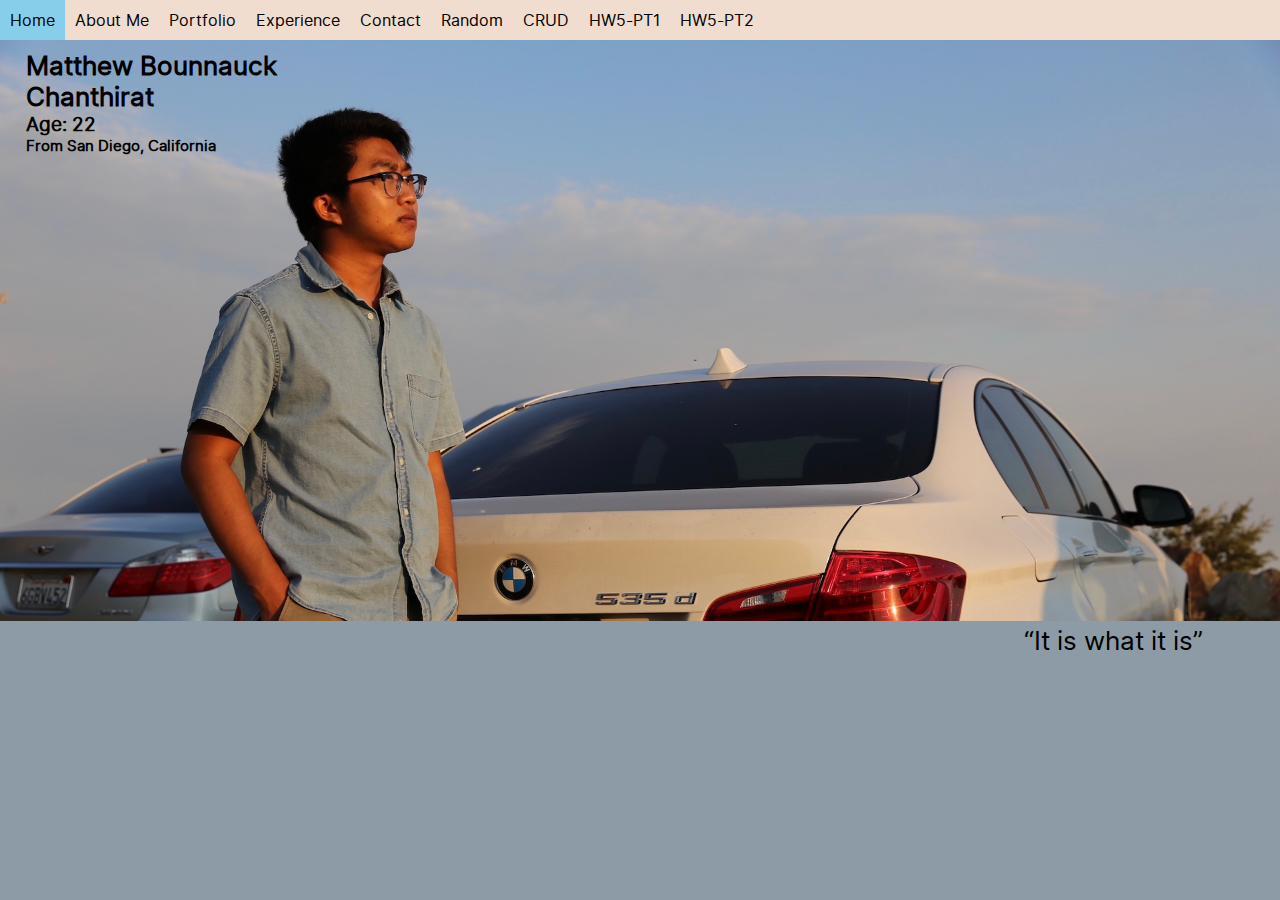
<file: index.html>
<!DOCTYPE html>
<html lang="en">
    <head>
        <meta charset="UTF-8">
        <meta name="viewport" content="width=device-width, initial-scale=1">
        <title>Matthew Bounnauck Chanthirat's Home Page</title>
        <!--used for later animations-->
        <script></script>
        <link rel="icon" href="/assets/icons/home.png">
        <link rel="stylesheet" href="/style/navbarstyle.css">
        <link rel="stylesheet" href="/style/home-desktop-laptop.css">
    </head>
    
    <body>
        <!-- navbar -->
        <nav> 
            <ul>
                <li><a class="active" href="index.html">Home</a></li>
                <li><a href="aboutme.html">About Me</a></li>
                <li><a href="portfolio.html">Portfolio</a></li>
                <li><a href="experience.html">Experience</a></li>
                <li><a href="contact.html">Contact</a></li>
                <li><a href="fun.html">Random</a></li>
                <li><a href="styledcrud.html">CRUD</a></li>
                <li><a href="methodtest.html">HW5-PT1</a></li>
                <li><a href="webcomponent.html">HW5-PT2</a></li>
            </ul>
        </nav>

        <!-- Main image for homepage-->
        <main>
        <figure>
            <header>
                <h1>Matthew Bounnauck <br>Chanthirat</h1>
                <h2>Age: 22</h2>
                <h3>From San Diego, California</h3>
            </header>
            <picture>
                <source srcset="/assets/images/homeholdersmallest.jpg" media="(max-width:480px)">
                <source srcset="/assets/images/homeholdermed.jpg" media="(max-width:680px)">
                <source srcset="/assets/images/homeholderlarge.jpg" media="(min-width:681px)">
                <img src="/assets/images/homeholderlarge.jpg" alt="homepage image of matthew">
            </picture>
            <figcaption>“It is what it is”</figcaption> <!--not the best saying-->
        </figure>
        </main>
    </body>
</html>
</file>
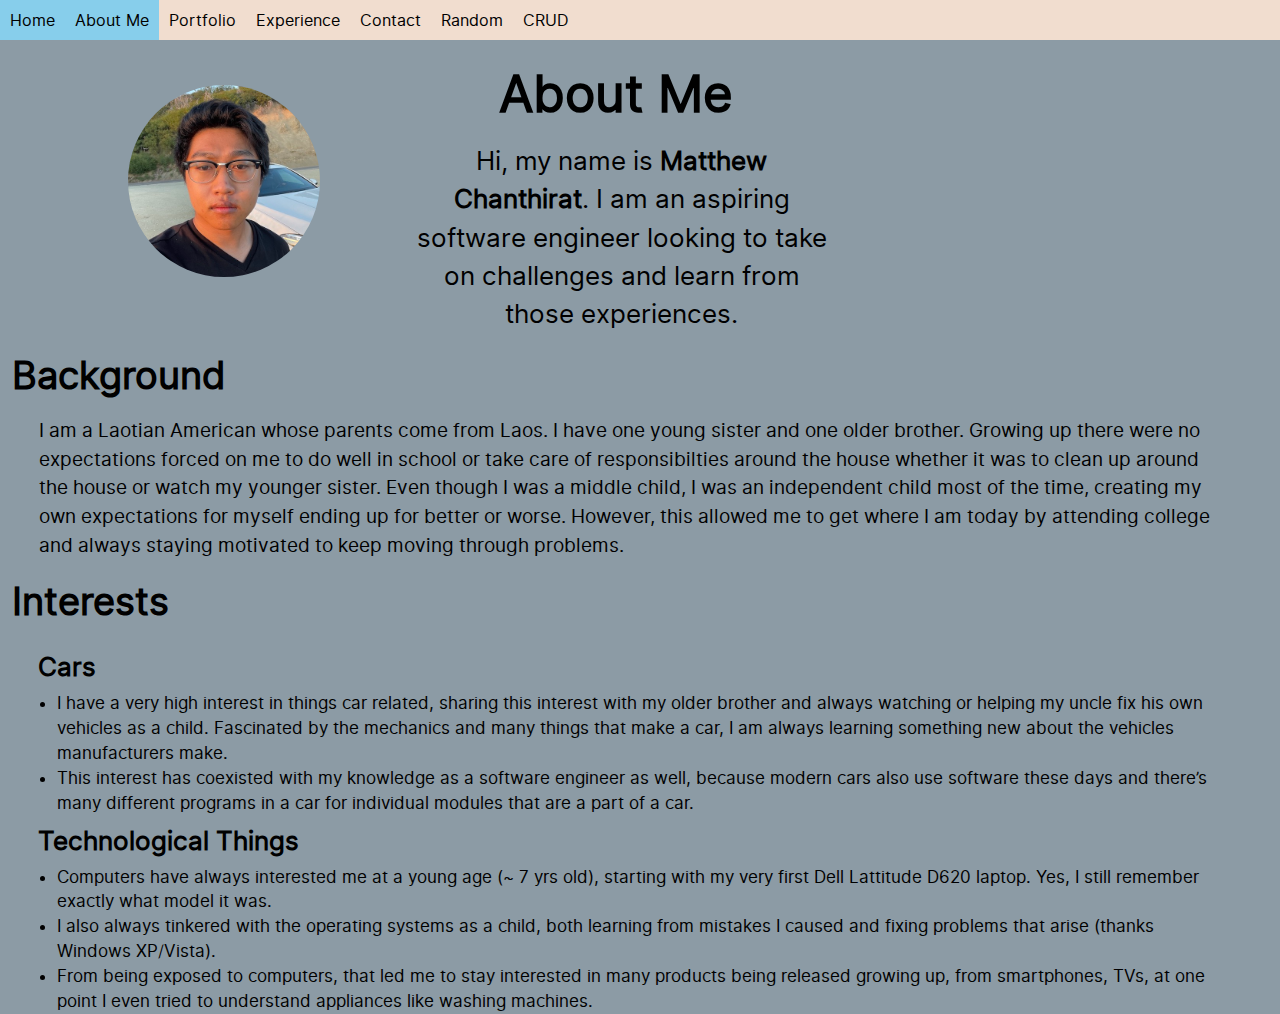
<file: aboutme.html>
<!DOCTYPE html>
<html lang="en">
    <head>
        <meta charset="UTF-8">
        <meta name="viewport" content="width=device-width, initial-scale=1">
        <title>Matthew's About Me Page</title>
        <link rel="icon" href="/assets/icons/pfp.png">
        <link rel="stylesheet" href="/style/navbarstyle.css">
        <link rel="stylesheet" href="/style/about-desktop-laptop.css">
    </head>

    <body>
        <!-- navbar -->
        <nav> 
            <ul>
                <li><a href="index.html">Home</a></li>
                <li><a class="active" href="aboutme.html">About Me</a></li>
                <li><a href="portfolio.html">Portfolio</a></li>
                <li><a href="experience.html">Experience</a></li>
                <li><a href="contact.html">Contact</a></li>
                <li><a href="fun.html">Random</a></li>
                <li><a href="styledcrud.html">CRUD</a></li>
            </ul>
        </nav>
        <main>
            <header>
                <!-- not another photo in dirt with a car :skull: -->
                <img src="/assets/icons/portrait.jpg" alt="portrait photo of matthew">
                
                <section>
                <!--About Me header text-->    
                    <h1>About Me</h1>
                    <p>Hi, my name is <b>Matthew Chanthirat</b>. I am an aspiring software engineer looking to take on challenges and learn from those experiences.</p>
                </section>
                
                
                <!--Background header and text-->
                <section>
                    <h2>Background</h2>
                    <p>
                        I am a Laotian American whose parents come from Laos. I have one young sister and one older brother. 
                        Growing up there were no expectations forced on me to do well in school or take care of responsibilties around the house whether it was to clean up 
                        around the house or watch my younger sister. Even though I was a middle child, I was an independent child most of the time, creating my own expectations 
                        for myself ending up for better or worse. However, this allowed me to get where I am today by attending college and always staying motivated to keep moving 
                        through problems. 
                    </p>
                </section>
                
                <section>
                <!--header for the interest and unordered list underneath to specify more about my interest-->
                <!--My Interests header and text-->
                <h2>Interests</h2>
                    <!--interest 1-->
                    <h3>Cars</h3>
                    <ul>
                        <li>
                            I have a very high interest in things car related, sharing this interest with my older brother and always watching or helping my uncle fix his own vehicles as a 
                            child. Fascinated by the mechanics and many things that make a car, I am always learning something new about the vehicles manufacturers make. 
                        </li>
                        <li>
                            This interest has coexisted with my knowledge as a software engineer as well, because modern cars also use software these days and there’s many different programs 
                            in a car for individual modules that are a part of a car.
                        </li>
                    </ul>
                    <!--interest 2-->
                    <h3>Technological Things</h3>
                    <ul>
                        <li>
                            Computers have always interested me at a young age (~ 7 yrs old), starting with my very first Dell Lattitude D620 laptop. 
                            Yes, I still remember exactly what model it was.
                        </li>
                        <li>
                            I also always tinkered with the operating systems as a child, both learning from mistakes I caused and 
                            fixing problems that arise (thanks Windows XP/Vista).
                        </li>
                        <li>
                            From being exposed to computers, that led me to stay interested in many products being released growing up, 
                            from smartphones, TVs, at one point I even tried to understand appliances like washing machines. 
                        </li>
                    </ul>
                </section>
               
            </header>
        </main>
        
    </body>
</html>
</file>
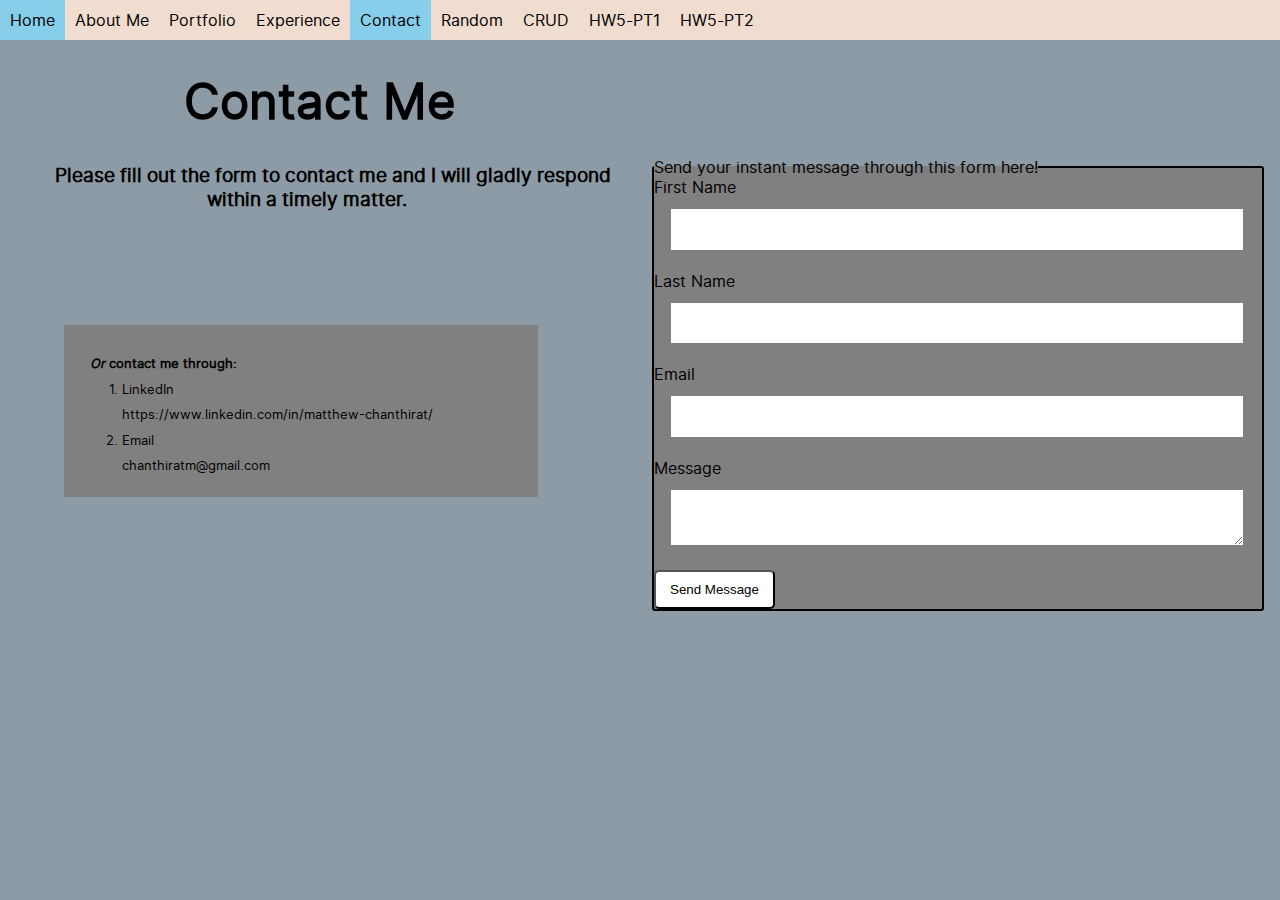
<file: contact.html>
<!DOCTYPE html>
<html lang="en">
    <head>
        <meta charset="UTF-8">
        <meta name="viewport" content="width=device-width, initial-scale=1">
        <title>Matthew's Contact Page</title>
        <link rel="icon" href="/assets/icons/message.png">
        <link rel="stylesheet" href="style/navbarstyle.css">
        <link rel="stylesheet" href="style/contactstyle.css">
    </head>

    <body>
        <!-- navbar -->
        <nav> 
            <ul>
                <li><a href="index.html">Home</a></li>
                <li><a href="aboutme.html">About Me</a></li>
                <li><a href="portfolio.html">Portfolio</a></li>
                <li><a href="experience.html">Experience</a></li>
                <li><a class="active" href="contact.html">Contact</a></li>
                <li><a href="fun.html">Random</a></li>
                <li><a href="styledcrud.html">CRUD</a></li>
                <li><a href="methodtest.html">HW5-PT1</a></li>
                <li><a href="webcomponent.html">HW5-PT2</a></li>
            </ul>
        </nav>
        <main>
            <section>
                <h1>Contact Me</h1>
            
                <strong>
                    Please fill out the form to contact me and I will gladly respond within a timely matter.
                </strong>
            </section>
            
            <div>
                <strong><br><i>Or</i> contact me through:</strong>
                    <!--begin list of alt contacts-->
                    <ol>
                        <!--css for span later-->
                        <li><span>LinkedIn</span><br>https://www.linkedin.com/in/matthew-chanthirat/</li> <!--maybe make link clickable later-->
                        <li><span>Email</span><br>chanthiratm@gmail.com</li>
                    </ol>
            </div>
            <!--input form to contact me-->
            <fieldset>
                <legend>Send your instant message through this form here!</legend>
                <form method="post">
                    <label for="fstname">First Name</label>
                    <input type="text" name="fstname" id="fstname" required>
        
                    <label for="lstname">Last Name</label>
                    <input type="text" name="lstname" id="lstname" required>
        
                    <label for="email">Email</label>
                    <input type="text" name="email" id="email" required>
        
                    <label for="message">Message</label>
                    <textarea name="message" id="message"></textarea>
                    <button type="submit">Send Message</button>
                </form>
            </fieldset>
        </main>
        
    </body>
</html>
</file>
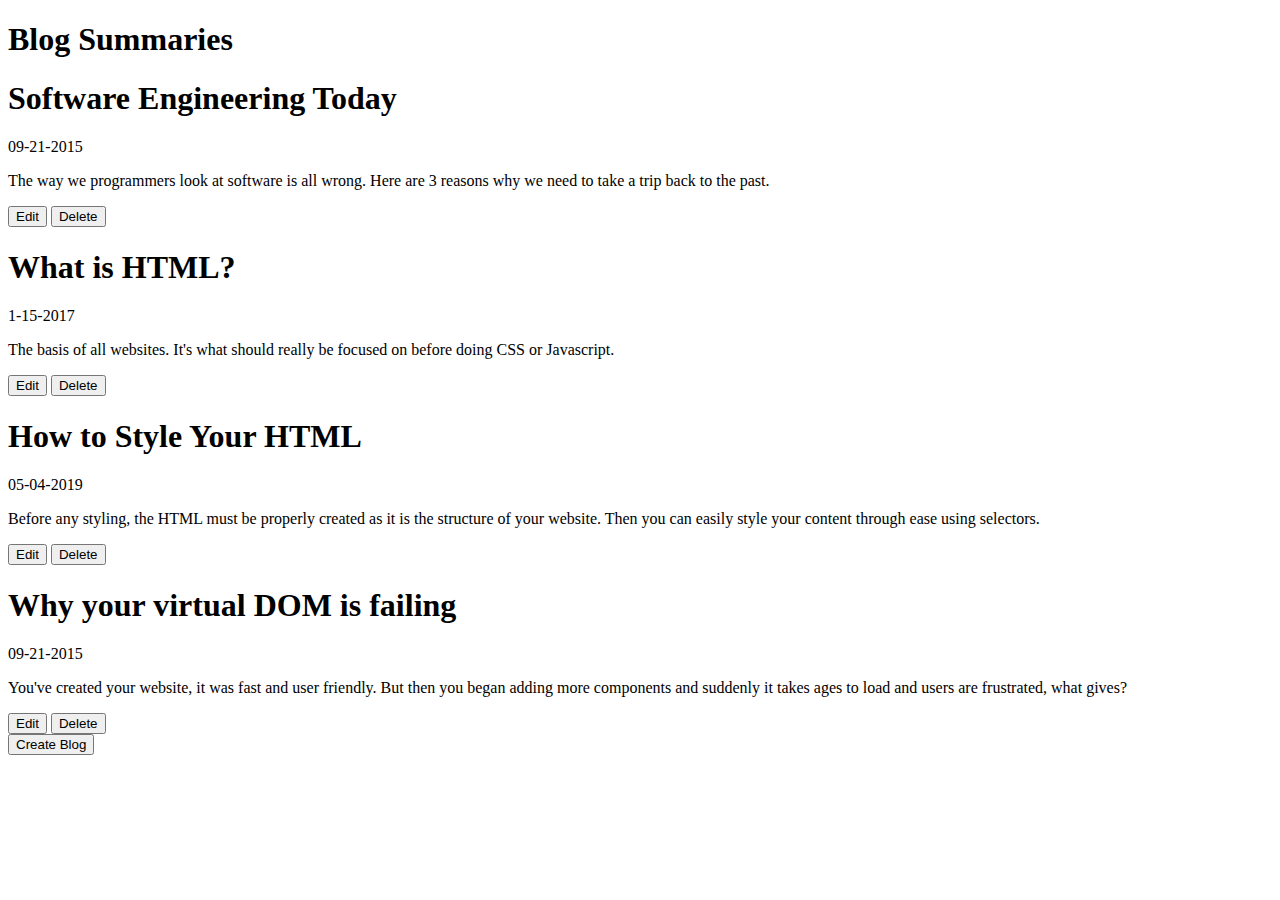
<file: crud.html>
<!DOCTYPE html>
<html>
    <head>
        <meta charset="UTF-8">
        <meta http-equiv="X-UA-Compatible" content="IE=edge">
    <meta name="viewport" content="width=device-width, initial-scale=1.0">
        <title>Blog Posts</title>

        <script type="module">
            import * as Blogs from './javascript/blog.js';
            import exampleBlogs from './javascript/exampleblog.js';
    
            // Second, populate our DB with the example blogs if we don't have any.
            if (Blogs.countBlogs() == 0) {
                for (const blog of exampleBlogs) {
                    Blogs.insertBlog(blog);
                }
            }
    
            document.addEventListener("DOMContentLoaded", (_ev) => {
                // First, let's display what we've got.
                const blogsContainer = document.getElementById("blogs");
                Blogs.redisplayAllBlogs(blogsContainer);

                // Now, let's set up our form so we can use it for adding blogs.
                const addBlogForm = document.getElementById("insert-blog-form");
                //const removeBLogForm = document.getElementById("delete-blog-form");
                addBlogForm.addEventListener("submit", (ev) => {
                    // Stop the form submission event from continuing and refreshing the page.
                    ev.preventDefault();
    
                    // Load the data from the form into a FormData.
                    const formData = new FormData(ev.target);
    
                    // The names of our form fields are identical to our blog JSON, so just copy it over.
                    const blog = {};
                    for (const [key, value] of formData.entries()) {
                        blog[key] = value;
                    }
    
                    // Insert the new blog we just made and redisplay the blogs!
                    Blogs.insertBlog(blog);
                    Blogs.redisplayAllBlogs(blogsContainer);
                });
                    // the listener for the add new blogs button
                    Blogs.click_add();
                });
                // add windows to use as initial onclicks for buttons with generated IDs 
                    window.edit_click = Blogs.edit_click;  // edit button
                    window.extra_disappear = Blogs.extra_disappear;  // delete button
                
        </script>
        <!-- Blog Template -->
        <template id="blog-template">
            <blog-article>
                <blog-title>
                    <h1 id="header_title">Title</h1>
                    <p>Date</p>
                </blog-title>
                <blog-summary>
                    <p>Summary</p>
                </blog-summary>
                <blog-edit-value>
                    <button id="blog-edit" onclick="edit_click(this.id)">Edit</button>
                </blog-edit-value>
                <blog-delete-value>
                    <button id="blog-remove" onclick="extra_disappear(this.id)">Delete</button>
                </blog-delete-value>
            </blog-article>
        </template>
    </head>
    <body>
        
        <header>
            <h1>Blog Summaries</h1>
        </header>
    
        <main>
            <!-- This is the dialog section for inserting a new blog -->
            <section id="blogs"></section>
            <dialog id="blogs_dialog">
                <section>
                    <form id="insert-blog-form" action="" method="dialog">
                        <fieldset>
                            <legend>Add a Blog</legend>
                            <label for="title">Title</label>
                            <input type="text" name="title" value="">
                            <label for="date">Date</label>
                            <input type="text" name="date" value="">
                            <label for="summary">Summary</label>
                            <textarea name="summary"cols="65" rows="10" value=""></textarea>
                            <input id="confirmed_insert" type="submit" value="Add Blog">
                        </fieldset>
                    </form>
                    <button id="cancel-insert">Cancel</button>
                </section>
            </dialog>

            <!-- this is a dialog section for editing a current blog (to be populated later by pulling current blog info)-->
            <dialog id="edit_blogs_dialog">
                <section>
                    <form id="edit-blog-form" action="" method="dialog">
                        <fieldset>
                            <legend>Edit a Blog</legend>
                            <label for="title">Title</label>
                            <input type="text" name="title" value="">
                            <label for="date">Date</label>
                            <input type="text" name="date" value="">
                            <label for="summary">Summary</label>
                            <textarea name="summary"cols="65" rows="10" value=""></textarea>
                            <input id="confirmed_edit" type="submit" value="Update Blog">
                        </fieldset>
                    </form>
                    <button id="cancel-edit">Cancel</button>
                </section>
            </dialog>
            
            <!-- confirmation dialog when deleting a blog-->
            <dialog id="confirm-delete">
                <p>Are you sure you want to delete this blog?</p>
                <form method="dialog">
                <button id="cancelled_click">Cancel</button> <!-- Cancel Button -->
                <button id="confirmed_click">Ok</button> <!-- Confirm Button -->
                </form>
            </dialog>

            <!-- separate button for adding blog -->
            <button id="blog_create">Create Blog</button> 
        </main>
    </body>
</html>
</file>
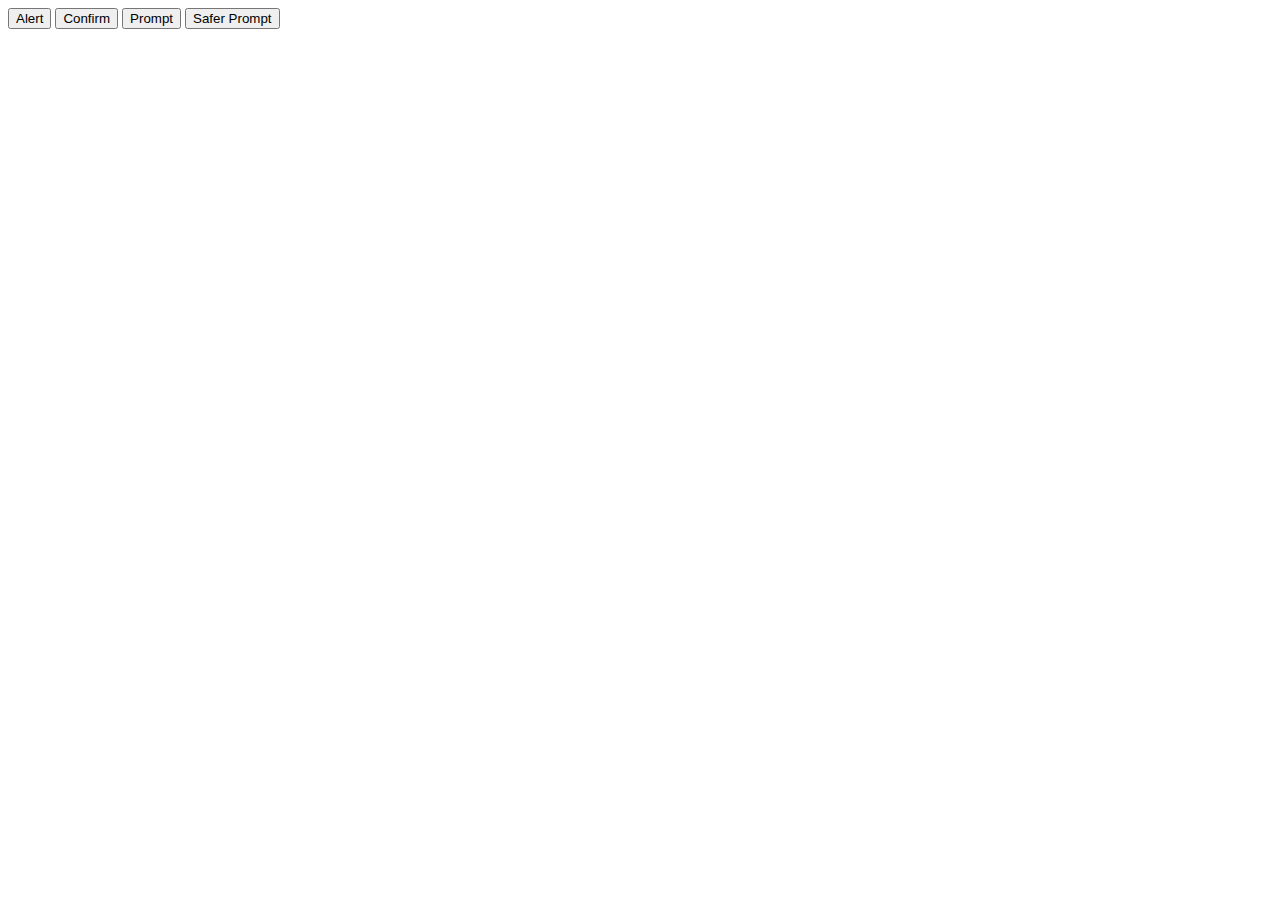
<file: customdialogs.html>
<!DOCTYPE html>
<html>
    <head>
        <meta charset="UTF-8">
        <title>Custom Buttons</title>
        <script type="module">
            import * as custom_func from './javascript/customdialog.js';
            document.addEventListener('DOMContentLoaded', () => {
                custom_func.alert_custom();
                custom_func.confirm_custom();
                custom_func.prompt_custom();
                custom_func.safe_prompt_custom();
            });
        </script>
    </head>
    <body>
        <!-- Alert Dialog -->
        <dialog id="alert_Dialog">
            <p>Alert pressed!</p>
            <form method="dialog">
              <button>OK</button> <!-- Button to close Alert -->
            </form>
          </dialog>
    
        <!-- Confirm Dialog -->
        <dialog id="confirm_Dialog">
            <p>Would you like to confirm?</p>
            <form method="dialog">
                <button id="cancelled_click">Cancel</button> <!-- Cancel Button -->
                <button id="confirmed_click">Ok</button> <!-- Confirm Button -->
            </form>
        </dialog>
    
        <!-- Prompt Dialog -->
        <dialog id="prompt_Dialog">
            <p>What is your name?</p>
            <form method="dialog">
                <input type="text" id="prompt_text" name="name_prompt_text">
                <button id="p_cancelled_click">Cancel</button> <!-- Cancel Button -->
                <button id="p_confirmed_click">Ok</button> <!-- Confirm Button -->
            </form>
        </dialog>
    
        <!-- Prompt Dialog -->
        <dialog id="s_prompt_Dialog">
            <p>What is your name?</p>
            <form method="dialog">
                <input type="text" id="s_prompt_text" name="name_prompt_text">
                <button id="sp_cancelled_click">Cancel</button> <!-- Cancel Button -->
                <button id="sp_confirmed_click">Ok</button> <!-- Confirm Button -->
            </form>
        </dialog>
    
        <!-- Alert, Confirm, Prompt, and Safe Prompt buttons -->
        <button id="alert_Press">Alert</button> 
        <button id="confirm_Press">Confirm</button>
        <button id="prompt_Press">Prompt</button>
        <button id="safeprompt_Press">Safer Prompt</button>
    
        <!-- innertext to be replaced with javascript depending on button choice -->
        <p id="result"></p>
    </body>
</html>
</file>
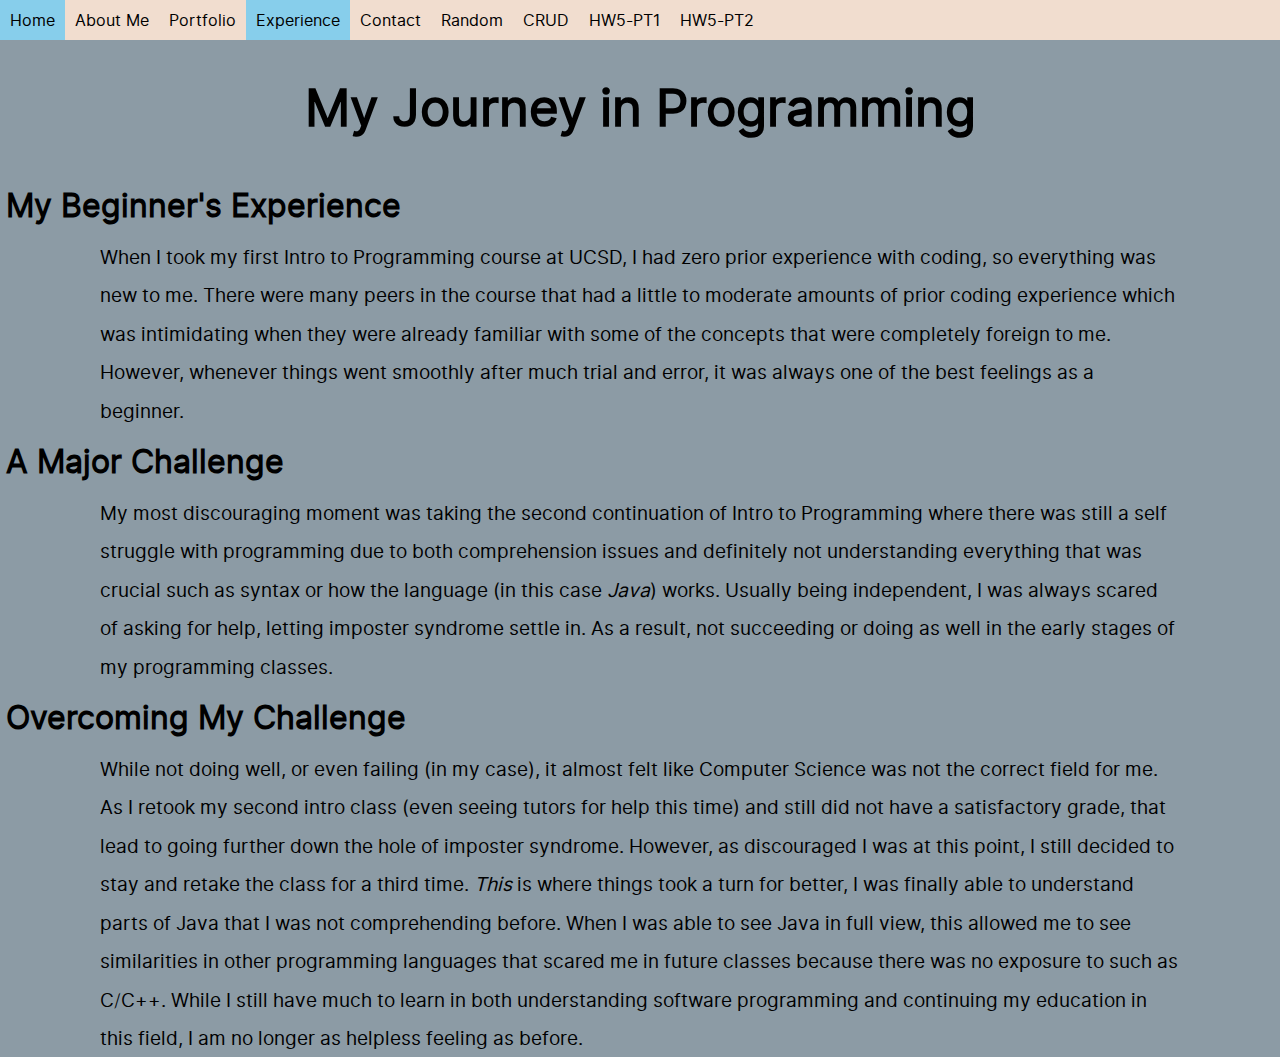
<file: experience.html>
<!DOCTYPE html>
<html lang="en">
    <head>
        <meta charset="UTF-8">
        <meta name="viewport" content="width=device-width, initial-scale=1">
        <title>Matthew's Experience Page</title>
        <link rel="icon" href="/assets/icons/exp.png">
        <link rel="stylesheet" href="style/navbarstyle.css">
        <link rel="stylesheet" href="/style/experience-desktop.css">
    </head>

    <body>
        <!-- navbar -->
        <nav> 
            <ul>
                <li><a href="index.html">Home</a></li>
                <li><a href="aboutme.html">About Me</a></li>
                <li><a href="portfolio.html">Portfolio</a></li>
                <li><a class="active" href="experience.html">Experience</a></li>
                <li><a href="contact.html">Contact</a></li>
                <li><a href="fun.html">Random</a></li>
                <li><a href="styledcrud.html">CRUD</a></li>
                <li><a href="methodtest.html">HW5-PT1</a></li>
                <li><a href="webcomponent.html">HW5-PT2</a></li>
            </ul>
        </nav>
        <h1>My Journey in Programming</h1>
        <section>
            <h2>My Beginner's Experience</h2>
            <p>
                When I took my first Intro to Programming course at UCSD, I had zero prior experience with coding, so everything was new to me. 
                There were many peers in the course that had a little to moderate amounts of prior coding experience which was intimidating when 
                they were already familiar with some of the concepts that were completely foreign to me.
                However, whenever things went smoothly after much trial and error, it was always one of the best feelings as a beginner.
            </p>
        </section>
        <section>
            <h2>A Major Challenge</h2>
            <p>
                My most discouraging moment was taking the second continuation of Intro to Programming where there was still a self struggle with 
                programming due to both comprehension issues and definitely not understanding everything that was crucial such as syntax or how the 
                language (in this case <em>Java</em>) works. 
                Usually being independent, I was always scared of asking for help, letting imposter syndrome settle in. As a result, not succeeding 
                or doing as well in the early stages of my programming classes. 
            </p>
        </section>
        <section>
            <h2>Overcoming My Challenge</h2>
            <p>
                While not doing well, or even failing (in my case), it almost felt like Computer Science was not the correct field for me. 
                As I retook my second intro class (even seeing tutors for help this time) and still did not have a satisfactory grade, 
                that lead to going further down the hole of imposter syndrome. 
                However, as discouraged I was at this point, I still decided to stay and retake the class for a third time.
                <em>This</em> is where things took a turn for better, I was finally able to understand parts of Java that I was not comprehending
                before. When I was able to see Java in full view, this allowed me to see similarities in other programming languages that scared 
                me in future classes because there was no exposure to such as C/C++. While I still have much to learn in both understanding software 
                programming and continuing my education in this field, I am no longer as helpless feeling as before. 
            </p>
        </section>
    </body>
</html>
</file>
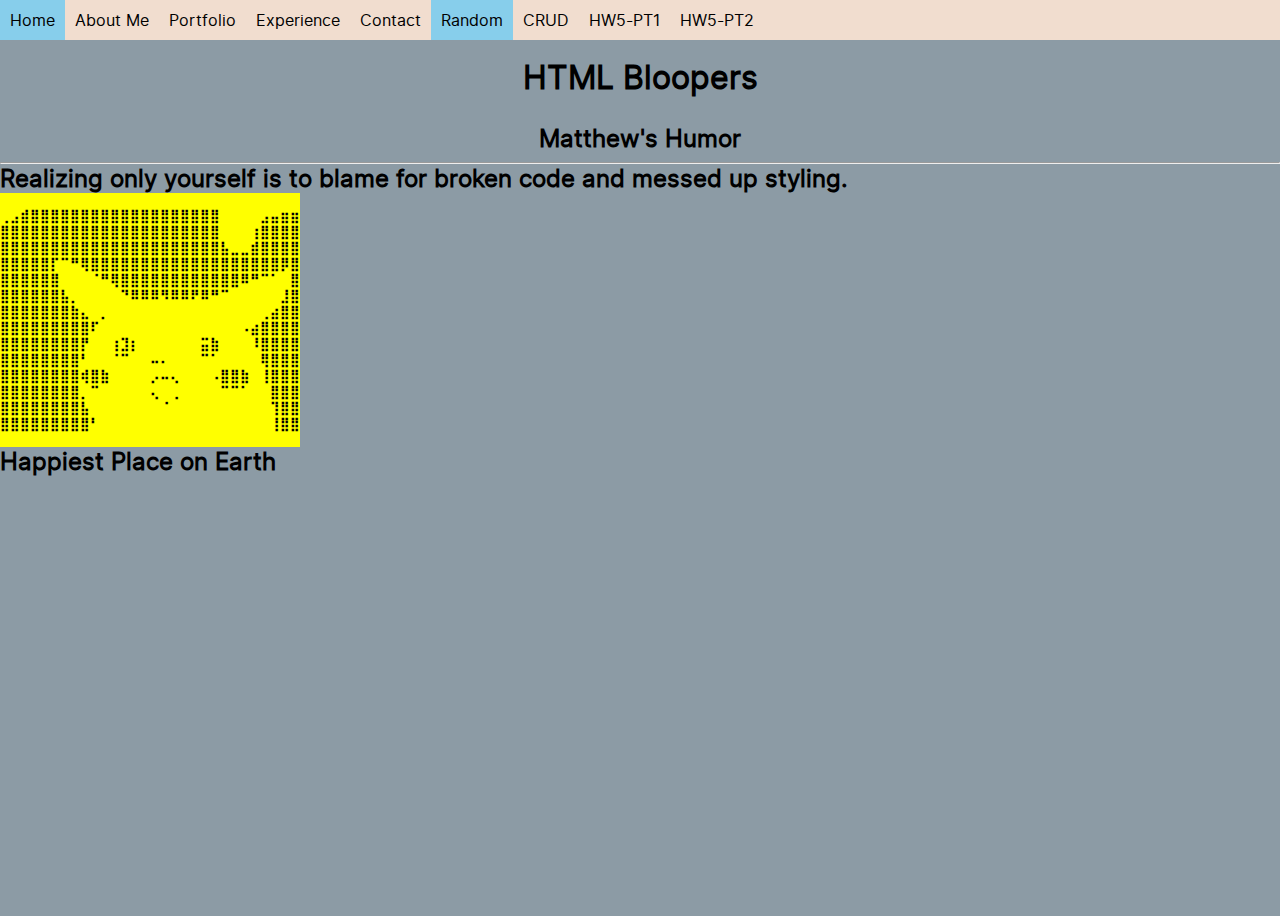
<file: fun.html>
<!DOCTYPE html>
<html lang="en">
<head>
    <meta charset="UTF-8">
    <meta name="viewport" content="width=device-width, initial-scale=1">
    <title>Matthew's Random Fun Page</title>
    <link rel="icon" href="/assets/icons/fontisto_laughing.png">
    <link rel="stylesheet" href="style/navbarstyle.css">
    <link rel="stylesheet" href="style/funstyle.css">
    
</head>
<body>
    <nav> 
        <ul>
            <li><a href="index.html">Home</a></li>
            <li><a href="aboutme.html">About Me</a></li>
            <li><a href="portfolio.html">Portfolio</a></li>
            <li><a href="experience.html">Experience</a></li>
            <li><a href="contact.html">Contact</a></li>
            <li><a class="active" href="fun.html">Random</a></li>
            <li><a href="styledcrud.html">CRUD</a></li>
            <li><a href="methodtest.html">HW5-PT1</a></li>
            <li><a href="webcomponent.html">HW5-PT2</a></li>
        </ul>
    </nav>
    <main>
        <header>
            <h1>HTML Bloopers</h1>
            <h2>Matthew's Humor</h2>
        </header>
        <hr>
        <!--using the <pre> tag-->
        <h2>Realizing only yourself is to blame for broken code and messed up styling.</h2>
        <pre><b>
⢀⣠⣾⣿⣿⣿⣿⣿⣿⣿⣿⣿⣿⣿⣿⣿⣿⣿⣿⣿⣿⣿⠀⠀⠀⠀⣠⣤⣶⣶
⣿⣿⣿⣿⣿⣿⣿⣿⣿⣿⣿⣿⣿⣿⣿⣿⣿⣿⣿⣿⣿⣿⠀⠀⠀⢰⣿⣿⣿⣿
⣿⣿⣿⣿⣿⣿⣿⣿⣿⣿⣿⣿⣿⣿⣿⣿⣿⣿⣿⣿⣿⣿⣧⣀⣀⣾⣿⣿⣿⣿
⣿⣿⣿⣿⣿⡏⠉⠛⢿⣿⣿⣿⣿⣿⣿⣿⣿⣿⣿⣿⣿⣿⣿⣿⣿⣿⣿⣿⡿⣿
⣿⣿⣿⣿⣿⣿⠀⠀⠀⠈⠛⢿⣿⣿⣿⣿⣿⣿⣿⣿⣿⣿⣿⣿⠿⠛⠉⠁⠀⣿
⣿⣿⣿⣿⣿⣿⣧⡀⠀⠀⠀⠀⠙⠿⠿⠿⠻⠿⠿⠟⠿⠛⠉⠀⠀⠀⠀⠀⣸⣿
⣿⣿⣿⣿⣿⣿⣿⣷⣄⠀⡀⠀⠀⠀⠀⠀⠀⠀⠀⠀⠀⠀⠀⠀⠀⠀⢀⣴⣿⣿
⣿⣿⣿⣿⣿⣿⣿⣿⣿⠏⠀⠀⠀⠀⠀⠀⠀⠀⠀⠀⠀⠀⠀⠀⠠⣴⣿⣿⣿⣿
⣿⣿⣿⣿⣿⣿⣿⣿⡟⠀⠀⢰⣹⡆⠀⠀⠀⠀⠀⠀⣭⣷⠀⠀⠀⠸⣿⣿⣿⣿
⣿⣿⣿⣿⣿⣿⣿⣿⠃⠀⠀⠈⠉⠀⠀⠤⠄⠀⠀⠀⠉⠁⠀⠀⠀⠀⢿⣿⣿⣿
⣿⣿⣿⣿⣿⣿⣿⣿⢾⣿⣷⠀⠀⠀⠀⡠⠤⢄⠀⠀⠀⠠⣿⣿⣷⠀⢸⣿⣿⣿
⣿⣿⣿⣿⣿⣿⣿⣿⡀⠉⠀⠀⠀⠀⠀⢄⠀⢀⠀⠀⠀⠀⠉⠉⠁⠀⠀⣿⣿⣿
⣿⣿⣿⣿⣿⣿⣿⣿⣧⠀⠀⠀⠀⠀⠀⠀⠈⠀⠀⠀⠀⠀⠀⠀⠀⠀⠀⢹⣿⣿
⣿⣿⣿⣿⣿⣿⣿⣿⣿⠃⠀⠀⠀⠀⠀⠀⠀⠀⠀⠀⠀⠀⠀⠀⠀⠀⠀⢸⣿⣿
</b> </pre>
        
        <!--<iframe> showing map of DisneyLand-->
        <h2>Happiest Place on Earth</h2>
        <!--used google maps embed for src-->
        <iframe src="https://www.google.com/maps/embed?pb=!1m18!1m12!1m3!1d1234.9299099849811!2d-117.23422178660456!3d32.88170386440149!2m3!1f0!2f0!3f0!3m2!1i1024!2i768!4f13.1!3m3!1m2!1s0x80dc06c3409a5d5f%3A0xa7dc3be7597d4d47!2sComputer%20Science%20and%20Engineering%20Building!5e0!3m2!1sen!2sus!4v1657661725248!5m2!1sen!2sus" width="600" height="450" style="border:0;" allowfullscreen="" loading="lazy" referrerpolicy="no-referrer-when-downgrade">
        </iframe>
    </main>
</body>
</file>
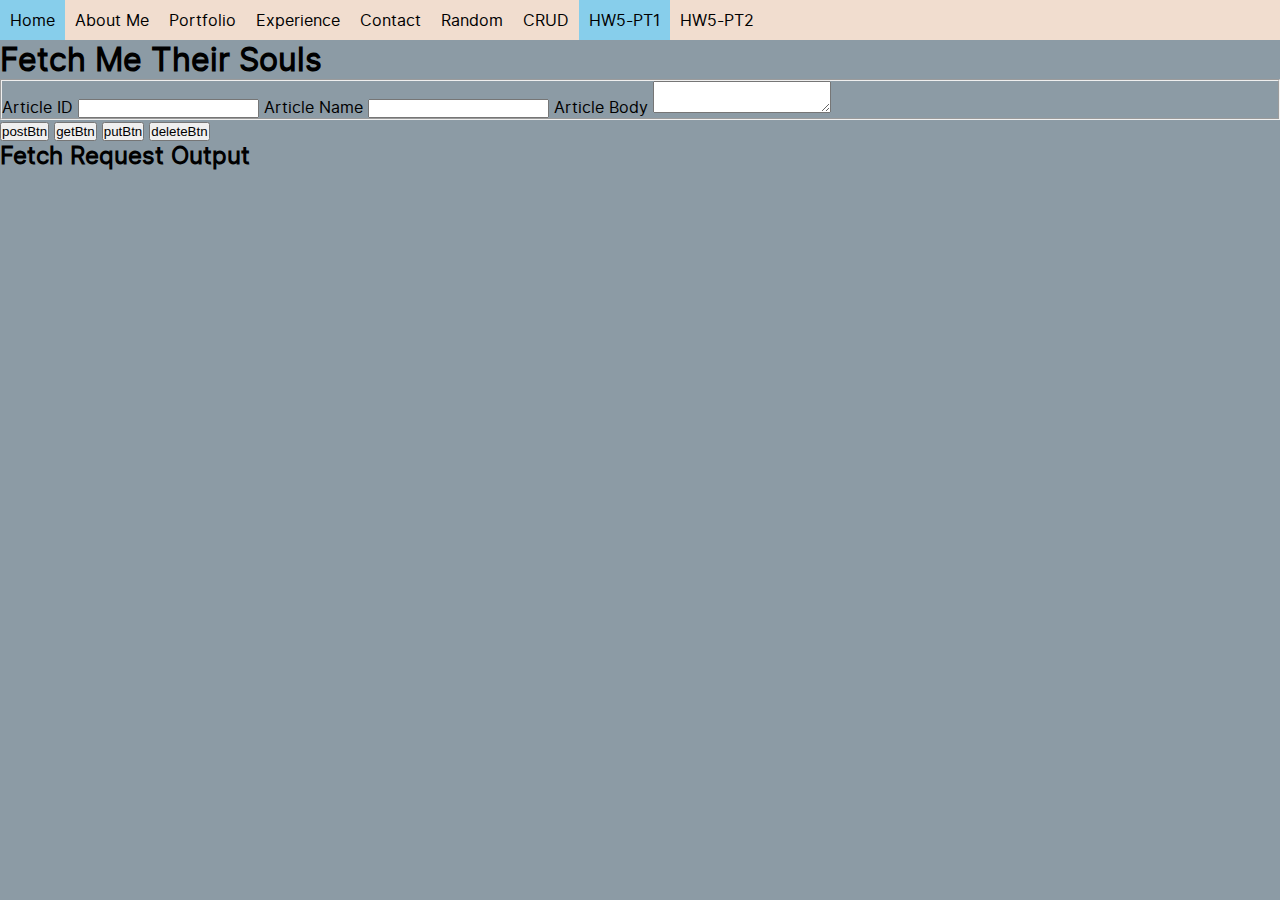
<file: methodtest.html>
<!DOCTYPE html>
<head>
    <meta charset="UTF-8">
    <title>Request Methods</title>
    <link rel="stylesheet" href="/style/navbarstyle.css">
    <script type="module">
        import * as request from './javascript/request.js';
        window.get_button = request.get_button;
        window.post_button = request.post_button;
        window.put_button = request.put_button;
        window.delete_button = request.delete_button;
    
        document.addEventListener("DOMContentLoaded", (ev) => {
            ev.preventDefault();
        });
    </script>
</head>
<body>
    <!-- navbar -->
    <nav> 
        <ul>
            <li><a href="index.html">Home</a></li>
            <li><a href="aboutme.html">About Me</a></li>
            <li><a href="portfolio.html">Portfolio</a></li>
            <li><a href="experience.html">Experience</a></li>
            <li><a href="contact.html">Contact</a></li>
            <li><a href="fun.html">Random</a></li>
            <li><a href="styledcrud.html">CRUD</a></li>
            <li><a class="active" href="methodtest.html">HW5-PT1</a></li>
            <li><a href="webcomponent.html">HW5-PT2</a></li>
        </ul>
    </nav>
    <h1>Fetch Me Their Souls</h1>
    <form id="request" action="" method="">
        <fieldset>
            <label for="id">Article ID</label>
            <input for="text" name="id" value="">
            <label for="article_name">Article Name</label>
            <input type="text" name="article_name" value="">
            <label for="article_body">Article Body</label>
            <textarea name="article_body"></textarea>
            <label for="date"></label> <!-- Edit text to say date if date is displayed below via javascript -->
            <input type="hidden" name="date" value="hi">
        </fieldset>
    </form>
        <section>
            <button type="button" onclick="post_button()">postBtn</button>
            <button type="button" onclick="get_button()">getBtn</button>
            <button type="button" onclick="put_button()">putBtn</button>
            <button type="button" onclick="delete_button()">deleteBtn</button>
        </section>
        <h2>Fetch Request Output</h2>
        <output id="response"><pre></pre></output>
    
</body>
</file>
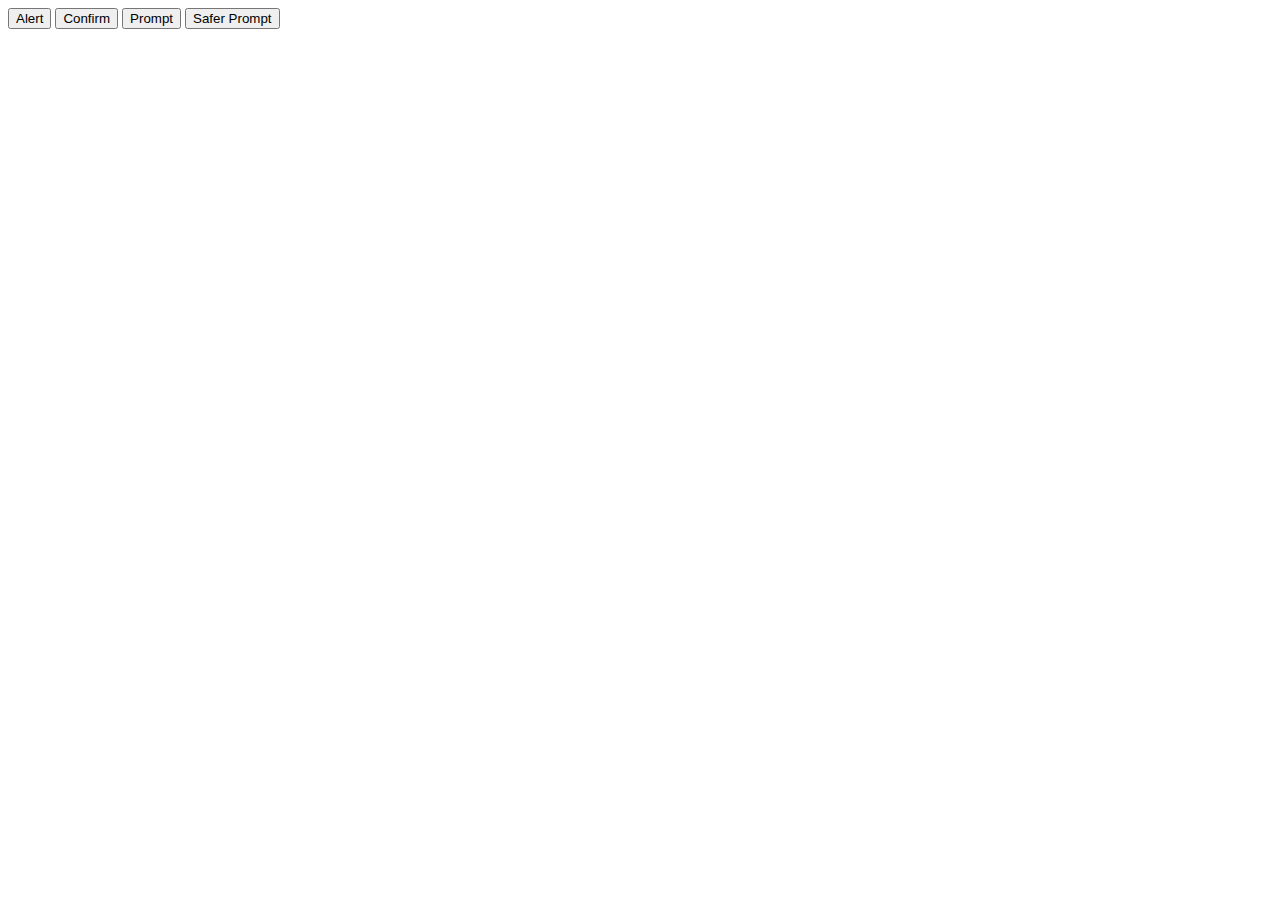
<file: nativedialogs.html>
<!DOCTYPE HTML>
<html>
    <head>
        <meta charset="UTF-8">
        <title>Buttons</title>
        <script type="text/javascript" src="/DOMPurify-main/dist/purify.min.js"></script>
        
        </head>
        <body>
            <!-- buttons for native browser -->
            <button onclick='alerted()' type="button">Alert</button>
            <button onclick='confirmation()'>Confirm</button>
            <button onclick='prompted()' type="button">Prompt</button>
            <button onclick='safety()' type="button">Safer Prompt</button>
            <output id='show' style="display:none;"></output>
            <!--<b onmouseover="alert('pwned')">roll me</b>-->
        
            <script>
                
                /* Alert function */
                function alerted(){
                  alert('Alert Pressed!');
                }
        
                /* Confirm function */
                function confirmation() {
                  let reveal = document.getElementById('show'); // get output id
                  // check if confirm button is pressed
                  if (confirm('Would you like to confirm?') == true) {
                    reveal.innerHTML = "The value returned by the confirm method is : true" // message is true if clicked
                    reveal.style.display = "block"; // style is shown
                    reveal = null;
                  }
                  // gives false value if not confirmed
                  else {
                    reveal.innerHTML = "The value returned by the confirm method is : false"
                    reveal.style.display = "block";
                    reveal=null;
                  }
                }
        
                /* prompt function */
                function prompted() {
                    let reveal = document.getElementById('show'); // get output id
                    let message = prompt('What is your name?',); // prompt message
                    // if input is cancelled, say user didn't enter anything
                    if(message == null){
                        reveal.innerHTML = "User didn't enter anything";
                        reveal.style.display="block";
                        reveal = null;
                        message=null;
                    }
                    // if input was not cancelled, give back user input
                    else if(message!=null){
                        reveal.innerHTML = 'Prompt result : ' + message;
                        reveal.style.display="block";
                        reveal = null;
                        message=null;
                    }
                    
                }
        
                /* safe prompt function */
                function safety() {
                    let reveal = document.getElementById('show'); // get output id
                    let messages = prompt('What is your name?',); // prompt message
                    // if input is cancelled, say user didn't enter anything
                    if(messages == null){
                        reveal.innerHTML = "User didn't enter anything";
                        reveal.style.display="block";
                        reveal = null;
                        messages=null;
                    }
                    // if input was not cancelled, give back user input
                    else if(messages!=null){
                        reveal.innerHTML = "Prompt result : " + DOMPurify.sanitize(messages); // sanitize input 
                        reveal.style.display="block";
                        reveal = null;
                        messages=null;
                    }
                }
            </script>
        </body>
</html>
</file>
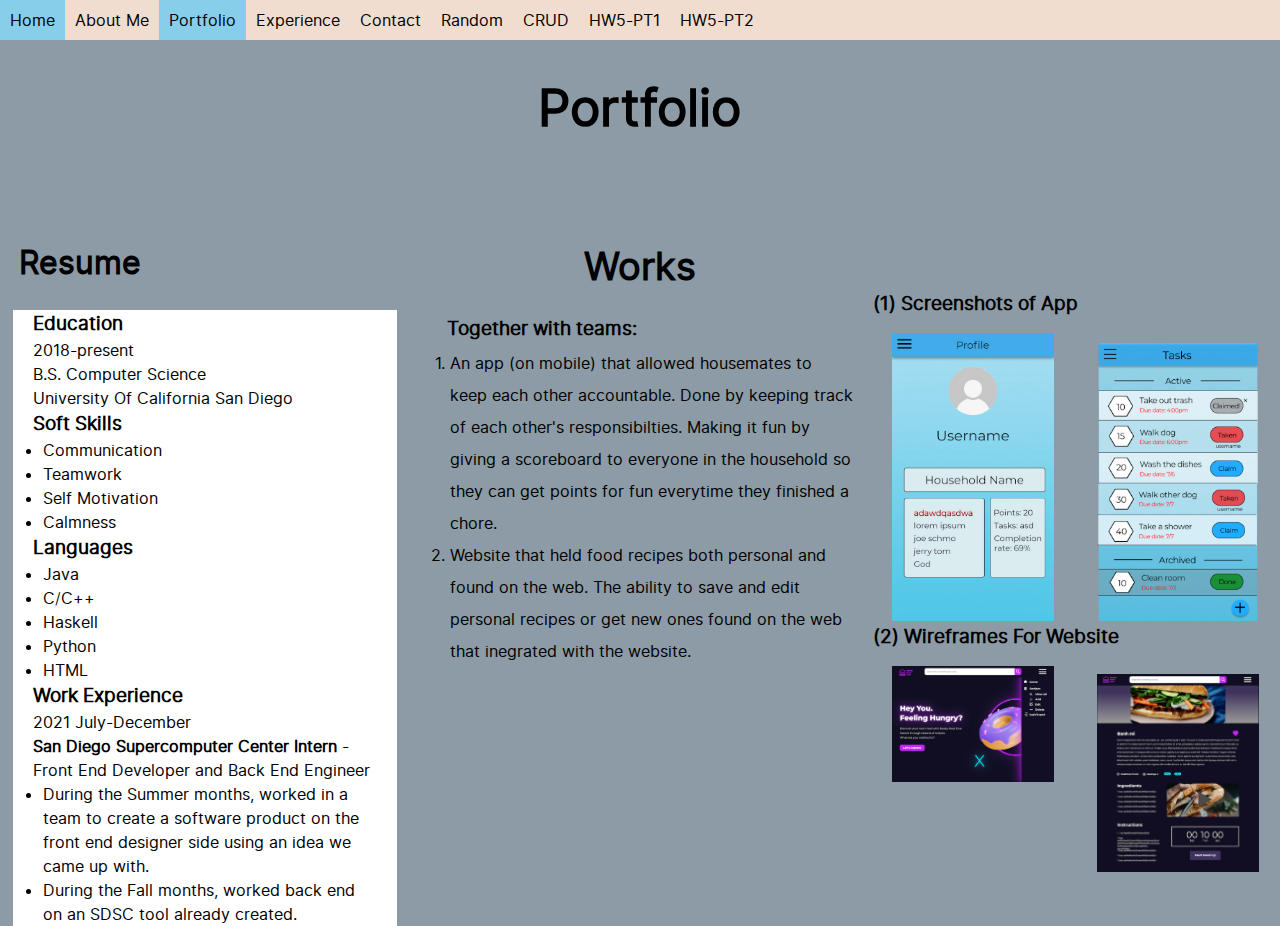
<file: portfolio.html>
<!DOCTYPE html>
<html lang="en">
    <head>
        <meta charset="UTF-8">
        <meta name="viewport" content="width=device-width, initial-scale=1">
        <title>Matthew's Portfolio</title>
        <link rel="icon" href="/assets/icons/portfolio.png">
        <link rel="stylesheet" href="/style/navbarstyle.css">
        <link rel="stylesheet" href="/style/portfolio-desktop.css" media="(min-width:481px)">
        <link rel="stylesheet" href="/style/portfolio-mobile.css"  media="(max-width:480px)">
        <!-- Global site tag (gtag.js) - Google Analytics -->
        <script async src="https://www.googletagmanager.com/gtag/js?id=GA_MEASUREMENT_ID"></script>
        <script>
        window.dataLayer = window.dataLayer || [];
        function gtag(){window.dataLayer.push(arguments);}
        gtag('js', new Date());

        gtag('config', 'GA_MEASUREMENT_ID');
        </script>
    </head>

    <body>
        <!-- navbar -->
        <nav> 
            <ul>
                <li><a href="index.html">Home</a></li>
                <li><a href="aboutme.html">About Me</a></li>
                <li><a class="active" href="portfolio.html">Portfolio</a></li>
                <li><a href="experience.html">Experience</a></li>
                <li><a href="contact.html">Contact</a></li>
                <li><a href="fun.html">Random</a></li>
                <li><a href="styledcrud.html">CRUD</a></li>
                <li><a href="methodtest.html">HW5-PT1</a></li>
                <li><a href="webcomponent.html">HW5-PT2</a></li>
            </ul>
        </nav>
        <main>
            <h1>Portfolio</h1>
            <h2>Resume</h2>
            
            <!-- <img src="/assets/images/blankresumeholder.jpg" alt="resume of matthew"> -->
            <section>
                <h3>Education</h3>
                <p>2018-present<br>B.S. Computer Science<br>University Of California San Diego</p>
                <h3>Soft Skills</h3>
                <ul>
                    <li>Communication</li>
                    <li>Teamwork</li>
                    <li>Self Motivation</li>
                    <li>Calmness</li>
                </ul>
                <h3>Languages</h3>
                <ul>
                    <li>Java</li>
                    <li>C/C++</li>
                    <li>Haskell</li>
                    <li>Python</li>
                    <li>HTML</li>
                </ul>
                <h3>Work Experience</h3>
                <p>2021 July-December<br><b>San Diego Supercomputer Center Intern</b> - Front End Developer and Back End Engineer</p>
                <ul>
                    <li>During the Summer months, worked in a team to create a software product on the front end designer side using an idea we came up with.</li>
                    <li>During the Fall months, worked back end on an SDSC tool already created.</li>
                </ul>
            </section>
            <h2>Works</h2>
            <section>
                <h3><span>Together with teams:</span></h3> <!--css span later-->
                <ol>
                    <li>
                        An app (on mobile) that allowed housemates to keep each other accountable. Done by keeping track of 
                        each other's responsibilties. Making it fun by giving a scoreboard to everyone in the 
                        household so they can get points for fun everytime they finished a chore. 
                    </li>
                    <li>
                        Website that held food recipes both personal and found on the web. The ability to save 
                        and edit personal recipes or get new ones found on the web that inegrated with the website.
                    </li>
                </ol>
            </section>
            <section>
                <h3>(1) Screenshots of App</h3>
                <img src="/assets/images/app1.jpg" alt="app screenshot of profile page">
                <img src="/assets/images/app1-1.png" alt="app screenshot of tasks page">
                <h3>(2) Wireframes For Website </h3>
                <img src="/assets/images/app2-1.png" alt="wireframe for homepage recipes">
                <img src="/assets/images/app2-2.png" alt="wireframe for sample recipe of recipes">
            </section>
        </main>
        
    </body>
</html>
</file>
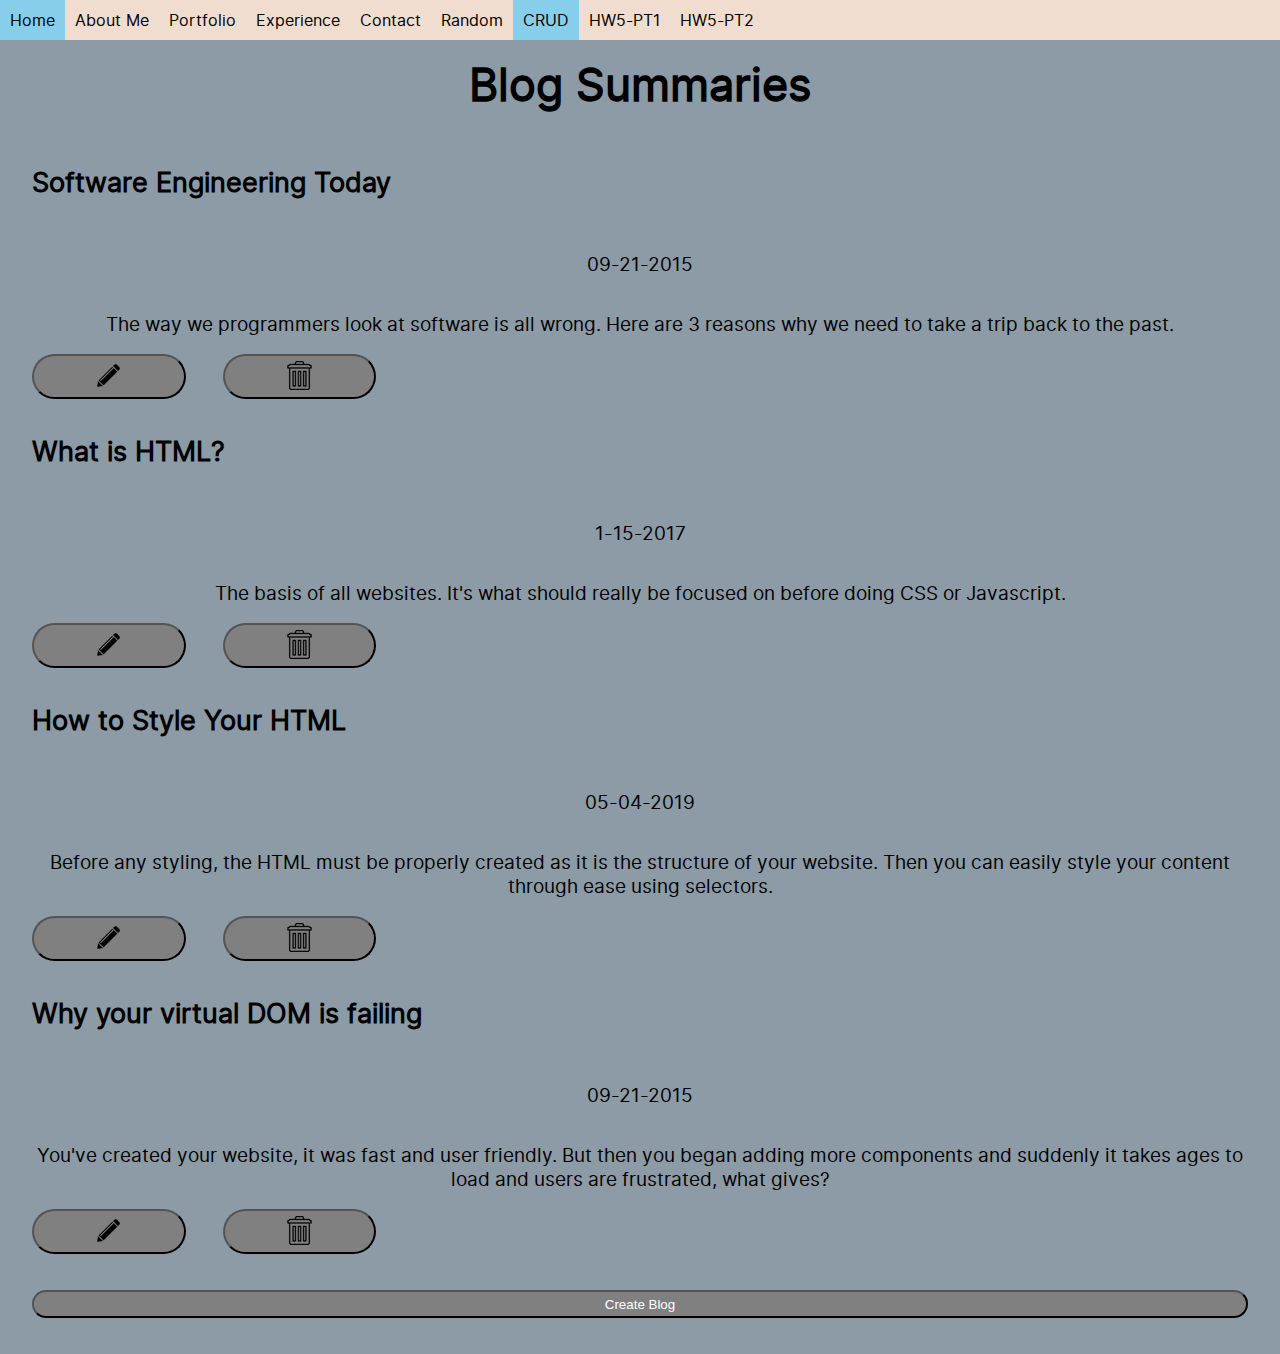
<file: styledcrud.html>
<!DOCTYPE html>
<html>
    <head>
        <meta charset="UTF-8">
        <meta http-equiv="X-UA-Compatible" content="IE=edge">
        <meta name="viewport" content="width=device-width, initial-scale=1.0">
        <title>Blog Posts</title>
        <link rel="stylesheet" href="/style/navbarstyle.css">
        <link rel="stylesheet" href="/style/crudstyle.css">
        <script type="module">
            import * as Blogs from './javascript/blog.js';
            import exampleBlogs from './javascript/exampleblog.js';
    
            // Second, populate our DB with the example blogs if we don't have any.
            if (Blogs.countBlogs() == 0) {
                for (const blog of exampleBlogs) {
                    Blogs.insertBlog(blog);
                }
            }
    
            document.addEventListener("DOMContentLoaded", (_ev) => {
                // First, let's display what we've got.
                const blogsContainer = document.getElementById("blogs");
                Blogs.redisplayAllBlogs(blogsContainer);

                // Now, let's set up our form so we can use it for adding blogs.
                const addBlogForm = document.getElementById("insert-blog-form");
                //const removeBLogForm = document.getElementById("delete-blog-form");
                addBlogForm.addEventListener("submit", (ev) => {
                    // Stop the form submission event from continuing and refreshing the page.
                    ev.preventDefault();
    
                    // Load the data from the form into a FormData.
                    const formData = new FormData(ev.target);
    
                    // The names of our form fields are identical to our blog JSON, so just copy it over.
                    const blog = {};
                    for (const [key, value] of formData.entries()) {
                        blog[key] = value;
                    }
    
                    // Insert the new blog we just made and redisplay the blogs!
                    Blogs.insertBlog(blog);
                    Blogs.redisplayAllBlogs(blogsContainer);
                });
                    // the listener for the add new blogs button
                    Blogs.click_add();
                });
                // add windows to use as initial onclicks for buttons with generated IDs 
                    window.edit_click = Blogs.edit_click;  // edit button
                    window.extra_disappear = Blogs.extra_disappear;  // delete button
                
        </script>
        <!-- Blog Template -->
        <template id="blog-template">
            <blog-article>
                <blog-title>
                    <h1 id="header_title">Title</h1>
                    <p>Date</p>
                </blog-title>
                <blog-summary>
                    <p>Summary</p>
                </blog-summary>
                <blog-edit-value>
                    <button id="blog-edit" onclick="edit_click(this.id)"><img src="/assets/icons/pencil.png" alt="pencil icon"></button>
                </blog-edit-value>
                <blog-delete-value>
                    <button id="blog-remove" onclick="extra_disappear(this.id)"><img src="/assets/icons/trash.png" alt="trash icon"></button>
                </blog-delete-value>
            </blog-article>
        </template>
    </head>
    <body>
        <nav> 
            <ul>
                <li><a href="index.html">Home</a></li>
                <li><a href="aboutme.html">About Me</a></li>
                <li><a href="portfolio.html">Portfolio</a></li>
                <li><a href="experience.html">Experience</a></li>
                <li><a href="contact.html">Contact</a></li>
                <li><a href="fun.html">Random</a></li>
                <li><a class="active" href="styledcrud.html">CRUD</a></li>
                <li><a href="methodtest.html">HW5-PT1</a></li>
                <li><a href="webcomponent.html">HW5-PT2</a></li>
            </ul>
        </nav>
        
        <main>
            <header>
                <h1>Blog Summaries</h1>
            </header>
            <!-- This is the dialog section for inserting a new blog -->
            <section id="blogs"></section>
            <dialog id="blogs_dialog">
                <section>
                    <form id="insert-blog-form" action="" method="dialog">
                        <fieldset>
                            <legend>Add a Blog</legend>
                            <label for="title">Title</label>
                            <input type="text" name="title" value="">
                            <label for="date">Date</label>
                            <input type="text" name="date" value="">
                            <label for="summary">Summary</label>
                            <textarea name="summary"cols="65" rows="10" value=""></textarea>
                            <input id="confirmed_insert" type="submit" value="Add Blog">
                        </fieldset>
                    </form>
                    <button id="cancel-insert">Cancel</button>
                </section>
            </dialog>

            <!-- this is a dialog section for editing a current blog (to be populated later by pulling current blog info)-->
            <dialog id="edit_blogs_dialog">
                <section>
                    <form id="edit-blog-form" action="" method="dialog">
                        <fieldset>
                            <legend>Edit a Blog</legend>
                            <label for="title">Title</label>
                            <input type="text" name="title" value="">
                            <label for="date">Date</label>
                            <input type="text" name="date" value="">
                            <label for="summary">Summary</label>
                            <textarea name="summary"cols="65" rows="5" value=""></textarea>
                            <input id="confirmed_edit" type="submit" value="Update Blog">
                        </fieldset>
                    </form>
                    <button id="cancel-edit">Cancel</button>
                </section>
            </dialog>
            
            <!-- confirmation dialog when deleting a blog-->
            <dialog id="confirm-delete">
                <p>Are you sure you want to delete this blog?</p>
                <form method="dialog">
                <button id="cancelled_click">Cancel</button> <!-- Cancel Button -->
                <button id="confirmed_click">Ok</button> <!-- Confirm Button -->
                </form>
            </dialog>
            <section>
                <!-- separate button for adding blog -->
            <button id="blog_create">Create Blog</button> 
            </section>
            
        </main>
    </body>
</html>
</file>
<file: style/navbarstyle.css>
* {
    margin: 0;
    padding: 0;
}

/* navbar css */
nav {
    position: relative;
}
nav > ul {
    background-color: #f1ddcf;
    list-style-type: none;
    overflow: hidden;
}
nav > ul > li {
    float: left;
}
nav > ul > li > a {
    background-color: #f1ddcf;
    display: block;
    color: black;
    text-align: center;
    padding: 10px 10px;
    text-decoration: none;
}

nav > ul > li > a:hover {
    background-color: skyblue;
    transition: 535ms;
}

.active  {
    background-color: skyblue;
}
@font-face {
    font-family: 'interregular';
    src: url('/assets/fonts/inter-variablefont_slntwght-webfont.woff2') format('woff2'),
         url('/assets/fonts/inter-variablefont_slntwght-webfont.woff') format('woff');
         
    font-weight: normal;
    font-style: normal;

}
body {

    background-color: #8c9ba5;
    margin: 0;
    padding: 0;
    font-family: 'interregular', Arial, sans-serif;
    font-weight:normal;
    font-style:normal;
}

@media(max-width:480px) {
    nav > ul > li {
        float:none
    }
    
}
</file>
<file: style/home-desktop-laptop.css>
*{
    margin: 0;
    padding: 0;
}

/* home */
figure > picture > img {
    width: 100%;
    height: auto;
}
img {
    animation: fade ease-in 2s
}

@keyframes fade {
  0% {opacity:0;}
  100% {opacity:1;}
}

figure > header {
    position:absolute;
    margin-left: 2%;
    margin-top: 10px;
    font-size: 1vw;
}

figure > figcaption {
    padding-left: 80vw;
    font-size: 2vw;
}

/* design for medium sized (tablet) */
@media(max-width:680px) and (min-width:481px) {
    figure > header {
        font-size: 1.6vw;
    }
    figure > figcaption {
        font-size: 2.1vw;
    }
}
/* design for phone */
@media(max-width:480px) {
    figure > header {
        font-size: 2.2vw;
    }
    figure > figcaption {
        font-size: 5.5vw;
        padding-left: 60vw;
    }
}
</file>
<file: style/about-desktop-laptop.css>
* {
    margin: 0;
    padding: 0;
}
header {
    display: grid;
    grid-template-columns: repeat(2, 1fr);
    grid-template-rows: 1fr;
    grid-column-gap: 0px;
    grid-row-gap: 0px;
    }
    
    @keyframes fade {
        0% {opacity:0;}
        100% {opacity:1;}
      }
    img { 
        grid-area: 1 / 1 / 2 / 2; 
        border-radius: 50%;
    width: 15vw;
    height: 15vw;
    margin-top: 5vh;
    margin-bottom: 2vh;
    margin-left: 10vw;
    animation: fade ease 2s;
    
    }
    section:nth-of-type(1) { 
        grid-area: 1 / 1 / 2 / 3; 
            text-align: center;
            top: 0;
            width: 35vw;
            margin-left: 30vw;
            padding-top: 1vw;
    }
    section:nth-of-type(1) > h1 {
        font-size: 4vw;
        padding-bottom: 2vh;
        padding-top: 1vh;
        padding-left: 1.2vw;
    }
    section:nth-of-type(1) > p {
        font-size: 2vw
    }
    section:nth-of-type(2) {
        padding-left: 12px;
        grid-area: 2 / 1 / 3 / 3;
        margin-right: 4vw;
    }

    section:nth-of-type(3) {
        padding-left: 12px;
        grid-area: 3 / 1 / 4 / 3;
        margin-right: 4vw;
    }

    h2 {
        font-size: 3vw;
        padding-bottom: 2vh;
    }
    p {
        font-size: 1.5vw;
        padding-bottom: 2vh;
        padding-left: 3vh;
        line-height: 1.5;
    }
    h3 {
        font-size: 2vw;
        padding-bottom: 1vh;
        padding-left: 2vw;
        padding-top: 1vh;
    }
    section > ul {
        padding-left:3.5vw;
    }
    section > ul > li {
        font-size: 1.3vw;
        line-height: 1.5;
    }

/* design for medium sized (tablet) */
@media(max-width:940px) and (min-width:481px) {
    section:nth-of-type(1) > h1 {
        font-size: 7vw;
    }
    section:nth-of-type(1) > p {
        font-size: 3vw
    }
    h2 {
        font-size: 5vw;
    }
    h3 {
        font-size: 3vw;
    }
    p {
        font-size: 3vw;
    }
    section > ul > li {
        font-size: 2.5vw;
        line-height: 1.5;
    }
}
/* design for phone */
@media(max-width:480px) {
    header {
        display: grid;
        grid-template-columns: 1fr;
        grid-template-rows: repeat(3, 1fr);
        grid-column-gap: 0px;
        grid-row-gap: 0px;
        justify-items: center;
        height: auto;
    }

    img {
        grid-area: 1 / 1 / 2 / 2;
        border-radius:30px;
        width: 45vw;
        height: 45vw;
        margin-right: 10vw;
        margin-bottom: 5vh;
        margin-top: 2vh;
    }

    section:nth-of-type(1) {
        grid-area: 1 / 1 / 2 / 2;
        width: 100%;
        margin-right: 30vw;
        padding-bottom: 1vw;
        padding-top: 55vw;
    }

    section:nth-of-type(1) > h1 {
        font-size: 10vw;
        padding-top: 8.5vh;
    }
    section:nth-of-type(1) > p {
        font-size: 5vw
    }

    section:nth-of-type(2) {
        grid-area: 2 / 1 / 3 / 2;
    }

    section:nth-of-type(3) {
        grid-area: 3 / 1 / 4 / 2;
    }
    /* Revert margin/padding to 0 by adding opposites */
    /* increase font sizes as needed */
    h2 {
        font-size: 7vw;
        padding-top: 2vh;
    }
    p {
        font-size: 5vw;
        padding-top: 2vh;
        padding-right: 3vh;
        line-height: 1.5;
    }
    h3 {
        font-size: 6vw;
        padding-top: 1vh;
        padding-right: 2vw;
        padding-bottom: 1vh;
    }
    section > ul {
        padding-right: 1.5vw;
    }
    section > ul > li {
        font-size: 4vw;
        
    }
}
</file>
<file: style/contactstyle.css>
main {  display: grid;
    grid-template-columns: 1fr 1fr;
    grid-template-rows: 0.5fr 1.5fr;
    gap: 0px 0px;
  }
 

/* Contact me*/
section { 
    grid-area: 1 / 1 / 2 / 2; 
    text-align: center;
}
section > h1{
    font-size: 3.8vw;
    padding-top: 32px;
    padding-bottom: 32px;
}

section > strong {
    font-size: 1.5vw;
    margin-left: 2vw;
    margin-right: 2vw;
    padding-bottom: 4vh;
}
/* alt-contact*/
div { 
    grid-area: 2 / 1 / 3 / 2; 
    align-self: center;
    padding-left: 2vw;
    padding-bottom: 2vh;
    background-color: gray;
    width: 70%;
    margin-left: 5vw;
    line-height: 2;
    font-size: 1vw;
    height:auto;
}
div > ol {
    margin-left: 2.5vw;
    margin-right: 4.5vw;
}
/* message field form */
 fieldset { 
    grid-area: 1 / 2 / 3 / 3; 
    margin-top: 13vh;
    border-style:solid;
    border-color: black;
    background-color: gray;
    margin-right: 16px;
    margin-left: 12px;
    border-radius: 3px;
    
}

input[type=text], textarea {
    width: 95%; 
    padding: 1vw; 
    border: 3px solid gray;
    border-radius: 2px;
    box-sizing: border-box; 
    margin-top: 1vh;
    margin-bottom: 2vh; 
    margin-left: 1.1vw;
    margin-right: 1.1vw;
    resize: vertical;
  }

  button[type=submit] {
    background-color: white;
    padding: 10px 14px;
    border-radius: 5px;
    color:black;
    
  }
  button[type=submit]:hover {
    background-color:skyblue;
    
  }

  @media(max-width:940px) and (min-width:481px) {
    div { 
        
        padding-left: 3vw;
        padding-right:5vw;
        padding-bottom: 2vh;
        margin-left: 4vw;
        line-height: 2;
        font-size: 2.5vw;
    }
    section > h1{
        font-size: 6.8vw;
        padding-top: 32px;
        padding-bottom: 32px;
    }
    
    section > strong {
        font-size: 2.8vw;
        margin-left: 2vw;
        margin-right: 2vw;
        padding-bottom: 4vh;
    }
    div > ol > li {
        margin-left: 1vw;
        font-size: 2vw;
    }
   
  }

  @media(max-width:480px){
    main {
        display: grid; 
        grid-auto-columns: 1fr; 
        grid-template-columns: 1fr; 
        grid-template-rows: 1fr 1fr; 
        gap: 0px 0px; 
      }
      section,fieldset { 
        grid-area: 1 / 1 / 2 / 2; 
    }
      div { 
        grid-area: 2 / 1 / 3 / 2; 
    }
    section > h1 {
        font-size:10vw;
    }
    section > strong {

        font-size: 5vw;
        margin-bottom: 15vh;
    }
    fieldset{
        margin-top: 23vh;
    }
    div { 
       font-size: 5vw;
       width:90%;
    }
    div > ol > li {
        margin-left: 5vw;
        font-size: 4.5vw;
    }
  }
</file>
<file: style/experience-desktop.css>
* {
    margin:0;
    padding:0;
}

h1 {
    text-align: center;
    font-size: 4vw;
    margin: 4vh auto;
}
section {
    line-height: 2;
}
section h2 {
    font-size: 2.5vw;
    margin-left: 6px;
}
section > p {
    font-size: 1.5vw;
    line-height: 2;
    margin-left: 100px;
    margin-right: 100px;
}
@media(max-width:480px) {
    section > p {
        font-size: 4.5vw;
        margin-left: 10px;
        margin-right: 10px;
    }
    h1 {
        font-size: 6vw;
    }
    section h2 {
        font-size: 5.5vw;
        text-align: center;
    }
}
@media(min-width:481px) and (max-width:940px) {
    section > p {
        font-size: 2.5vw;
    }
    h1 {
        font-size: 4vw;
    }
    section h2 {
        font-size: 3.5vw;
    }
}
</file>
<file: style/funstyle.css>
h1, header > h2:nth-of-type(1){
    text-align: center;
    padding-top: 2vh;
    padding-bottom: 1vh;
}
body {
    align-items: center;
}
pre {
    background-color: yellow;
    width: fit-content;
}
iframe{
    width: fit-content;
    align-items: center;
}
</file>
<file: style/portfolio-desktop.css>
* {
    margin: 0;
    padding: 0;
}
body {
    position: relative;
}

body > main > h1 {
    text-align: center;
    font-size: 4vw;
    margin: 4vh auto;
}

body > main > h2:nth-of-type(1) {
    font-size: 2.5vw;
    margin-left: 6px;
}
main {
    display: grid;
    grid-template-columns: repeat(3, 1fr);
    grid-template-rows: repeat(2, 1fr);
    grid-column-gap: 0px;
    grid-row-gap: 0px;
}
main > h1 {
    position: relative;
    grid-area: 1 / 2 / 2 / 3; 
    text-align: center;
}

main > h2:nth-of-type(1) {
    grid-area: 1 / 1 / 2 / 2;
    padding-top: 22.5vh;
    font-size: 3vw;
    padding-left: 1vw;

}
main > h2:nth-of-type(2) {
    grid-area: 1 / 2 / 2 / 3;
    padding-top: 22.5vh;
    font-size: 3vw;
    text-align: center;
    
}

body > main > section:nth-of-type(1){
    grid-area: 1 / 1 / 3 / 2; 
    background-color: white;
    margin-top: 30vh;
    margin-left: 1vw;
    width:90%;
    line-height: 1.5;
}
body > main > section:nth-of-type(2) { 
    grid-area: 1 / 2 / 3 / 3; 
    margin-top: 30vh;
    line-height: 2;
}
body > main > section:nth-of-type(2) > ol > li {
    margin-left: 1.8vw;
}

section > ul > li {
    margin-left: 30px;
    margin-right: 30px;
}
section > h3 {
    margin-left: 20px;
}
section > p {
    margin-left: 20px;
    margin-right:20px;
}
body > main > section:nth-of-type(3) { 
    grid-area: 1 / 3 / 3 / 4; 
}
body > main > section:nth-of-type(3) > img {
    width: 38%;
    padding-top: 30vh;
    padding-left: 3vw;
}
body > main > section:nth-of-type(3) > img:nth-of-type(3) {
    padding-bottom: 10vh;
}
body > main > section:nth-of-type(3) > h3:nth-of-type(1) {
    margin-top: 28vh;
    margin-bottom: -28vh;
}
body > main > section:nth-of-type(3) > h3:nth-of-type(2){
    margin-bottom: -28vh;
    
}
</file>
<file: style/portfolio-mobile.css>
main {
    display: grid;
    grid-template-columns: 1fr;
    grid-template-rows: repeat(3, 1fr);
    grid-column-gap: 0px;
    grid-row-gap: 0px;
    max-width: fit-content;
    }
    main > h1 {
        grid-area: 1 / 1 / 2 / 2;
        text-align: center;
        padding-top: 2vh;
        font-size: 10vw;
    }
    main > h2:nth-of-type(1) {
        grid-area: 1 / 1 / 2 / 2;
        text-align: center;
        padding-top: 8vh;
    }

    body > main > section:nth-of-type(1) { 
        grid-area: 1 / 1 / 2 / 2; 
        background-color: white;
        max-height: 85%;
        margin-top: 15vh;
        line-height: 1.3;
        margin-left: 1vh;
        margin-right: 1vh;
    }
    body > main > section:nth-of-type(1) > ul {
        padding-left: 6vw;
    }
    body > main > section:nth-of-type(1) > ul > li {
        margin-right: 4vw;
    }
    body > main > section:nth-of-type(1) > h3 {
        padding-left: 3px;
    }
    body > main > section:nth-of-type(1) > p {
        margin-left: 4vw;
        margin-right: 4vw;
    }
    main > h2:nth-of-type(2) {
        grid-area: 2 / 1 / 3 / 2; 
        text-align: center;
        padding-top: 1vh;
    }
    body > main > section:nth-of-type(2) { 
        grid-area: 2 / 1 / 3 / 2; 
        padding-top: 6vh;
        font-size: 5vw;
        text-align: center;
        margin-left: 6vw;
        margin-right: 6vw;
    }
    body > main > section:nth-of-type(3) { 
        grid-area: 3 / 1 / 4 / 2; 
        margin-top: -28vh;
    }
    body > main > section:nth-of-type(3) > img {
        width: 49.4%;
        padding-top: 4vh;
     }
     section > ol > li {
        margin-left: 10px;
     }

     body > main > section:nth-of-type(3) > h3 {
        margin-left: 10px;
     }
</file>
<file: style/crudstyle.css>
* {
    margin: 0;
    padding: 0;
}

/* Top of page name */
body > main > header > h1 {
    text-align: center;
    margin: 1vh 1vw;
    padding: 1vh 1vw;
    font-size: 3.5vw;
}
/* titles of the blogs */
#header_title {
    padding: 4vh 2.5vw;
    font-size: 2.1vw;
}
/* any text on the page */
p {
    text-align: center;
    padding: 2vh 2vw;
    font-size: larger;
}
/* all buttons */
button {
    background-color: grey;
    color: white;
    padding: 0.5vh 3vw;
    margin-left: 2.5vw;
    border-radius: 2.5vw;
}
/* hover for any button */
button:hover {
    color: red;
}
/* create new blog button */
#blog_create {
    margin-top: 4vh;
    margin-bottom: 4vh;
    text-align: center;
    width: 95vw;
}
/* delete confirmation button */
#confirm-delete {
    position: sticky;
    margin-left: 40vw;
    margin-right: 40vw;
    padding: 2vw;
    bottom: 32vh;
}
/* container for dialogs */
dialog > section {
    max-width: 80vw;
    background-color: tan;
    border-radius: 1vw;
}
/* dialogs holding the fieldset */
dialog {
    position: sticky;
    margin-left: 12vw;
    bottom: 32vh;
    padding: 2vh 2vh;
    background-color: lightgray;
    border-radius: 1.5vw;
}/* edit/add blog buttons inside the dialog containers */
#confirmed_edit, #confirmed_insert {
    width: 6vw;
    background-color: gray;
    color: white;
    border-radius: 2.5vw;
} /* edit/add blog buttons hover */
#confirmed_edit:hover, #confirmed_insert:hover {
    color:red;
}
/* delete dialog cancel button */
#cancelled_click {
width:10vw;
}
/* delete dialog confirm ok button */
#confirmed_click {
width: 10vw;
margin-top: 1vh;
}
/* edit blog button */
blog-edit-value > button {
    width: 12vw;
 

}
/* delete blog button  */
blog-delete-value > button {
    width: 12vw;
   

}
</file>
